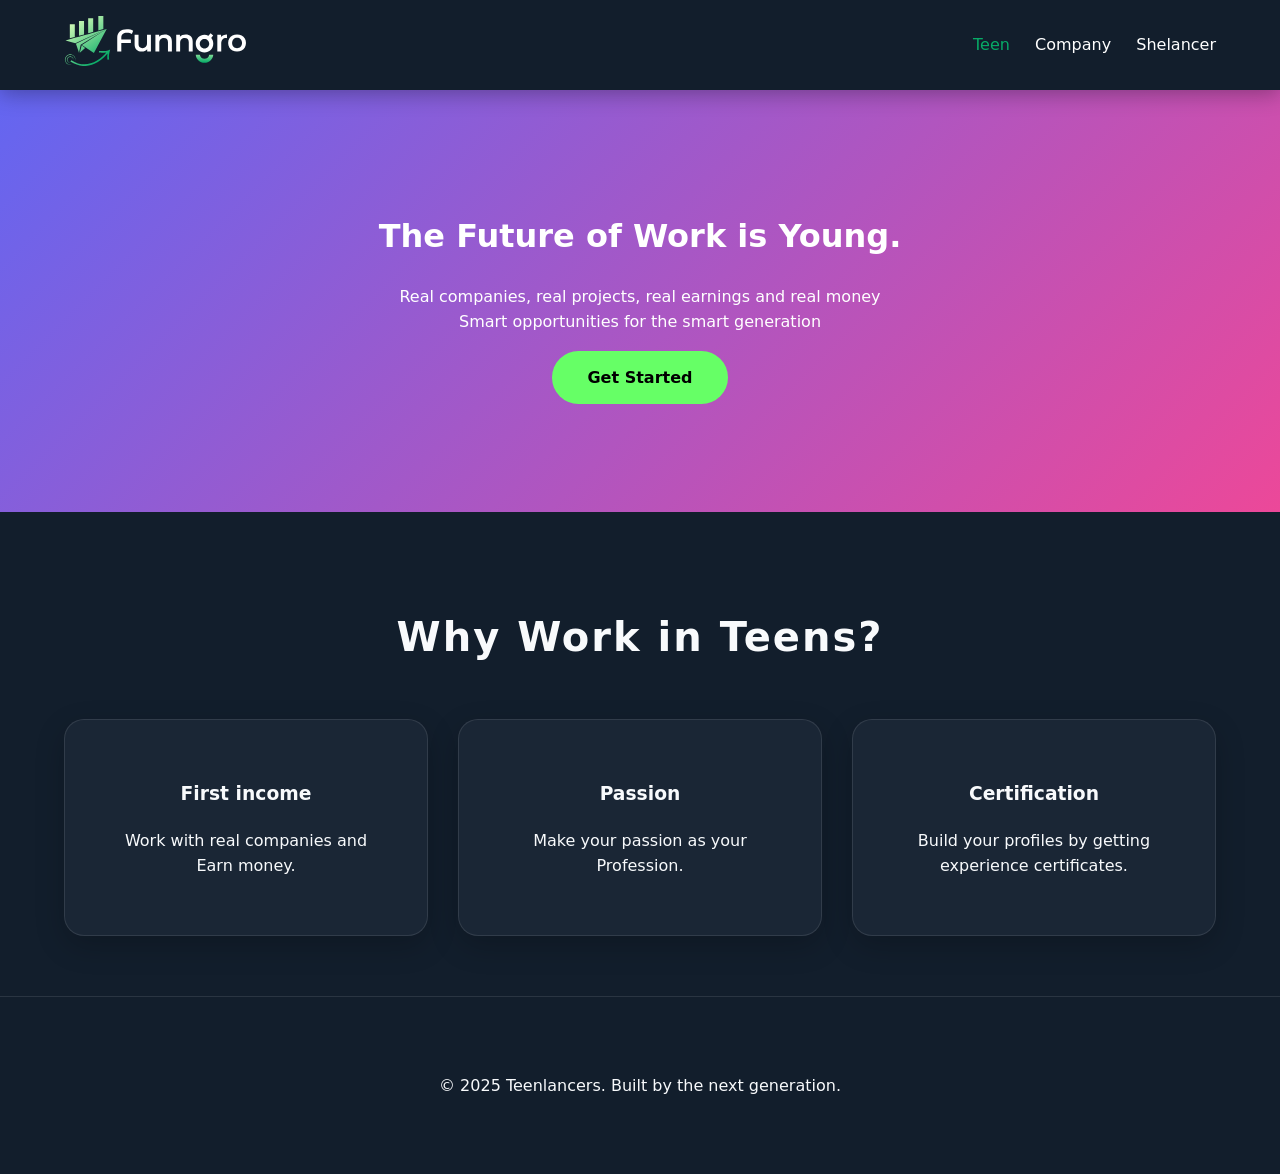
<file: index.html>
<!DOCTYPE html>
<html lang="en">
<head>
    <meta charset="UTF-8">
    <meta name="viewport" content="width=device-width, initial-scale=1.0">
    
    <title>Teenlancers | Work Your Way - Freelance Projects for Teens</title>
    <meta name="description" content="Join Teenlancers to work with real companies, earn your first income, and turn your passion into a profession. Smart opportunities for the smart generation.">
    <meta name="keywords" content="teenlancers, teen freelancing, earn money as a teen, student work, funngro">
    
    <meta property="og:title" content="Teenlancers | Work Your Way">
    <meta property="og:description" content="Real projects, real earnings. Start your career while you are still a teen.">
    <meta property="og:type" content="website">
    
    <link rel="icon" type="image/x-icon" href="funngro-logo.svg">
    <link rel="stylesheet" href="style.css">
</head>
<body>

    <nav>
        <a href="https://www.funngro.com" aria-label="Home">
            <div class="logo">
                <img src="funngro-logo.svg" alt="Teenlancers Logo">
            </div>
        </a>
        <div class="nav-links">
            <a href="#" class="npge">Teen</a>
            <a href="https://www.funngro.com/company">Company</a>
            <a href="https://www.funngro.com/shelancer">Shelancer</a>
        </div>
    </nav>

    <header class="hero">
        <h1>The Future of Work is Young.</h1>
        <p>Real companies, real projects, real earnings and real money<br>Smart opportunities for the smart generation</p>
        <a href="GetStarted.html" class="btn"><span>Get Started</span></a>
    </header>

    <section class="why-work">
        <h2>Why Work in Teens?</h2>
        
        <div class="features">
            <article class="card">
                <h3>First income</h3>
                <p>Work with real companies and Earn money.</p>
            </article>
            <article class="card">
                <h3>Passion</h3>
                <p>Make your passion as your Profession.</p>
            </article>
            <article class="card">
                <h3>Certification</h3>
                <p>Build your profiles by getting experience certificates.</p>
            </article>
        </div>
    </section>

    <footer>
        <p>&copy; 2025 Teenlancers. Built by the next generation.</p>
    </footer>

</body>
</html>
</file>
<file: style.css>
:root {
    --primary: #6366f1;
    --secondary: #ec4899;
    --accent: #66ff66;
    --teen-green: #07ab67; 
    --dark: #1e293b;
    --bg-deep: #121e2c;
    --light: #f8fafc;
}

body {
    font-family: 'Segoe UI', system-ui, sans-serif;
    margin: 0;
    line-height: 1.6;
    background-color: var(--bg-deep);
    color: var(--light);
}

nav {
    background: var(--bg-deep);
    padding: 1rem 5%;
    display: flex;
    justify-content: space-between;
    align-items: center;
    box-shadow: 0 4px 20px rgba(0,0,0,0.3);
    position: sticky; 
    top: 0;
    z-index: 1000;
}

.nav-links a {
    margin-left: 20px;
    text-decoration: none;
    color: white;
    font-weight: 500;
    transition: .3s ease;
}

.nav-links a.npge {
    color: var(--teen-green);
}

.nav-links a:hover {
    color: var(--teen-green);
    text-decoration: underline;
}

.hero {
    padding: 100px 5%;
    text-align: center;
    background: linear-gradient(135deg, var(--primary) 0%, var(--secondary) 100%);
    color: white;
}

.btn {
    position: relative;
    display: inline-block;
    padding: 14px 35px;
    background: var(--accent);
    color: black;
    text-decoration: none;
    font-weight: 700;
    border-radius: 50px;
    overflow: hidden;
    transition: transform 0.3s;
    border: none;
    cursor: pointer;
}


.btn::before {
    content: "";
    position: absolute;
    top: 0;
    left: -115%; 
    width: 100%;
    height: 100%;
    background: rgba(255,255,255,0.4); 
    transform: skewX(-30deg);
    transition: 0.5s;
}

.btn:hover::before {
    left: 115%;
}

.btn:hover {
    transform: translateY(-3px);
}


.why-work {
    padding: 60px 5% 20px 5%;
    text-align: center;
}

h2 {
    letter-spacing: 2px;
    font-size: 2.5rem;
    font-weight: 700;
    margin-bottom: 10px;
}

.features {
    display: grid;
    grid-template-columns: repeat(auto-fit, minmax(280px, 1fr));
    gap: 30px;
    padding: 40px 0;
}

.card {
    background-color: #1a2635; 
    padding: 40px;
    border-radius: 20px;
    box-shadow: 0 10px 30px rgba(0,0,0,0.2); 
    text-align: center;
    transition: all 0.4s ease; 
    border: 1px solid rgba(255,255,255,0.1);
}

.card:hover {
    transform: translateY(-15px);
    background: var(--teen-green);
}

.card:hover h3, .card:hover p {
    color: var(--bg-deep);
}

footer {
    text-align: center;
    padding: 60px 5%;
    background-color: var(--bg-deep);
    border-top: 1px solid rgba(255, 255, 255, 0.1);
}
</file>
